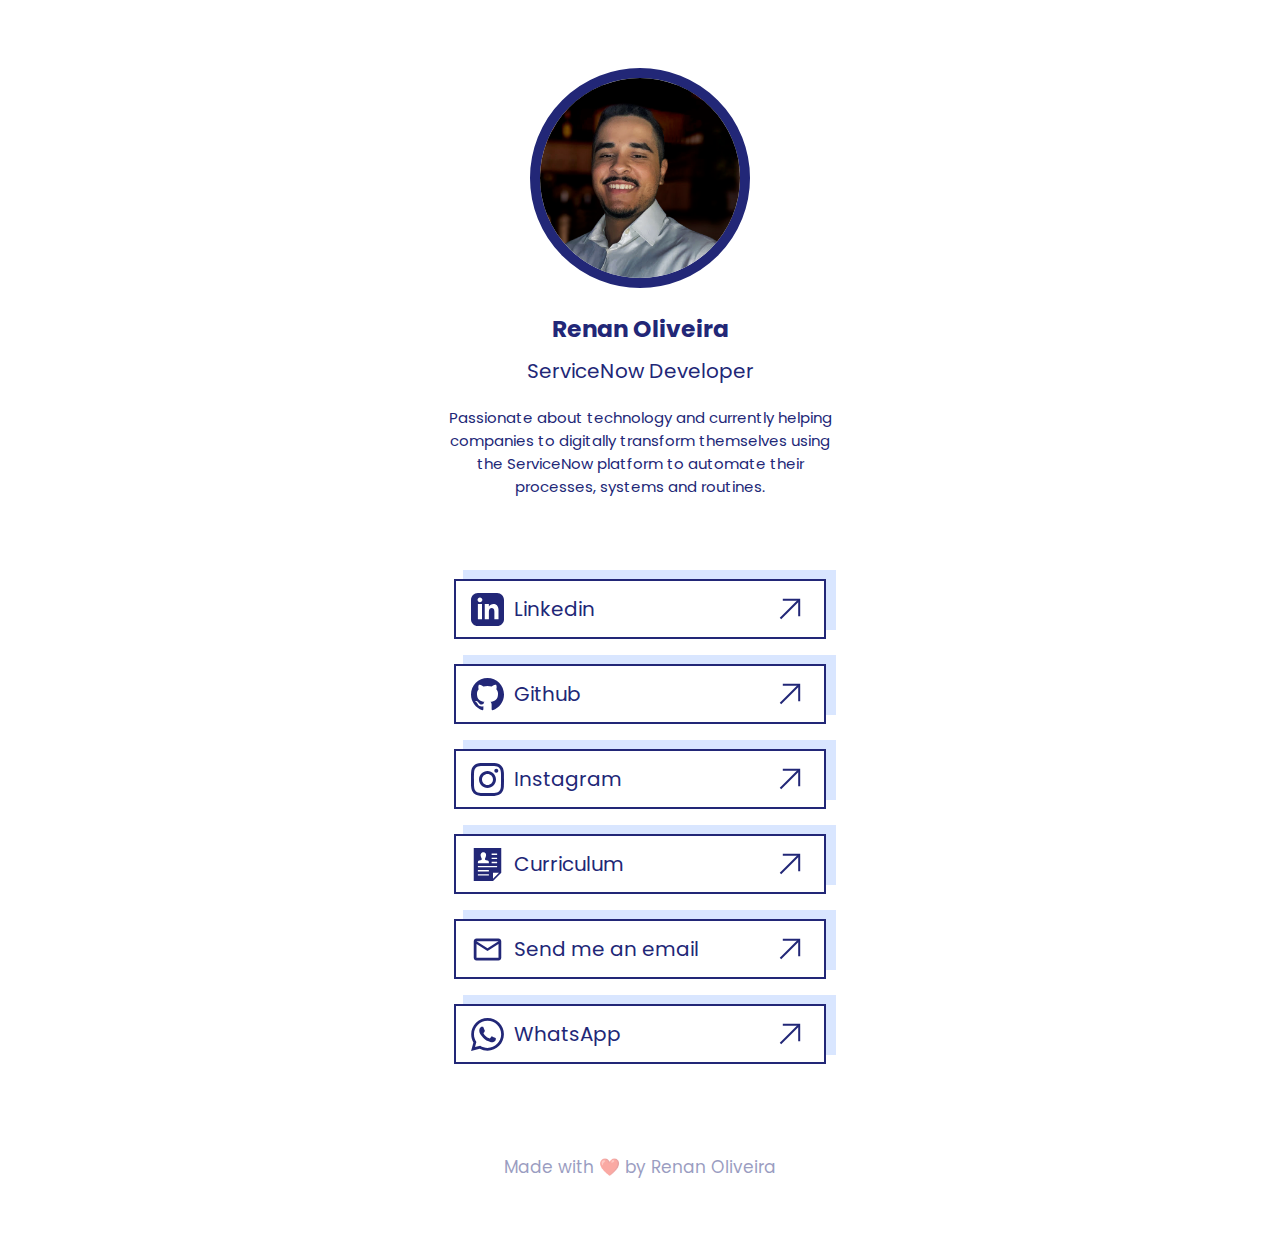
<file: index.html>
<!DOCTYPE html>
<html lang="en">
<head>
    <meta charset="UTF-8">
    <meta http-equiv="X-UA-Compatible" content="IE=edge">
    <meta name="viewport" content="width=device-width, initial-scale=1.0">

    <meta name="title" property="og:title" content="Renan Oliveira"/>
    <meta name="description" property="og:description" content="Personal website"/>
    <meta name="url" property="og:url" content="https://renanoliveira.dev">
    <meta name="site_name" property="og:site_name" content="Renan Oliveira"/>
    <meta name="image" property="og:image" content="https://i.postimg.cc/JnCW6Wgv/og-image.png"/>
    
    <title>Renan Oliveira</title>
    <link rel="stylesheet" href="styles.css">
    <!-- <link rel="stylesheet" href="style dark.css"> -->

    <link rel="preconnect" href="https://fonts.googleapis.com">
    <link rel="preconnect" href="https://fonts.gstatic.com" crossorigin>
    <link href="https://fonts.googleapis.com/css2?family=Poppins&display=swap" rel="stylesheet"> 

<!-- Global site tag (gtag.js) - Google Analytics -->
    <script async src="https://www.googletagmanager.com/gtag/js?id=G-KYHLDBLWQB"></script>
    <script>
        window.dataLayer = window.dataLayer || [];
        function gtag(){dataLayer.push(arguments);}
        gtag('js', new Date());

        gtag('config', 'G-KYHLDBLWQB');
    </script>

</head>
<body>
    <img src="profile-picture.jpg" alt="">
    <h3 class="">Renan Oliveira</h3>
    <p class="title">ServiceNow Developer</p>
    <p class="intro">Passionate about technology and currently helping companies to digitally transform themselves using the ServiceNow platform to automate their processes, systems and routines.</p>

    <div class="tech-box">
        <object data="https://img.shields.io/badge/-Javascript-informational?style=flat-square&logo=javascript&logoColor=white&color=293053"></object>
        <object data="https://img.shields.io/badge/-NodeJs-informational?style=flat-square&logo=node.js&logoColor=white&color=293053"></object>    
        <object data="https://img.shields.io/badge/-CSS3-informational?style=flat-square&logo=css3&logoColor=white&color=293053"></object>
        <object data="https://img.shields.io/badge/-HTML5-informational?style=flat-square&logo=html5&logoColor=white&color=293053"></object>
        <object data="https://img.shields.io/badge/-ReactJs-informational?style=flat-square&logo=react&logoColor=white&color=293053"></object>
        <object data="https://img.shields.io/badge/Native-Portuguese-informational?style=flat-square&logo=&color=293053&labelColor=f7f7f7"></object>
        <object data="https://img.shields.io/badge/Fluent-English-informational?style=flat-square&logo=&logoColor=white&color=293053&labelColor=f7f7f7"></object>
        <object data="https://img.shields.io/badge/WIP-Spanish-informational?style=flat-square&logo=&logoColor=white&color=293053&labelColor=f7f7f7"></object> 
      </div>

    <div id="links">
        <div class="link-box">
          <div class="inner-box">
            <a href="https://linkedin.com/in/renanloliveira/">
              <svg class="social-icons" xmlns="http://www.w3.org/2000/svg" width="24" height="24" viewBox="0 0 24 24"><path d="M19 0h-14c-2.761 0-5 2.239-5 5v14c0 2.761 2.239 5 5 5h14c2.762 0 5-2.239 5-5v-14c0-2.761-2.238-5-5-5zm-11 19h-3v-11h3v11zm-1.5-12.268c-.966 0-1.75-.79-1.75-1.764s.784-1.764 1.75-1.764 1.75.79 1.75 1.764-.783 1.764-1.75 1.764zm13.5 12.268h-3v-5.604c0-3.368-4-3.113-4 0v5.604h-3v-11h3v1.765c1.396-2.586 7-2.777 7 2.476v6.759z"/></svg>
              Linkedin
              <svg version="1.2" baseProfile="tiny" xmlns="http://www.w3.org/2000/svg" xmlns:xlink="http://www.w3.org/1999/xlink" x="0px" y="0px" viewBox="0 0 100 100" overflow="visible" xml:space="preserve"><polyline class="svg-color" fill="none" stroke="rgb(186, 102, 0)" stroke-width="10" stroke-miterlimit="10" points="14,4 96,4 96,86 "/><line class="svg-color" fill="none" stroke="rgb(186, 102, 0)" stroke-width="10" stroke-miterlimit="10" x1="2.5" y1="97.5" x2="96.5" y2="3.5"/></svg>
            </a>
          </div>
          <div class="link-background"></div>
        </div>

        <div class="link-box">
          <div class="inner-box">
            <a href="https://github.com/renanluiz">
              <svg class="social-icons" xmlns="http://www.w3.org/2000/svg" width="24" height="24" viewBox="0 0 24 24"><path d="M12 0c-6.626 0-12 5.373-12 12 0 5.302 3.438 9.8 8.207 11.387.599.111.793-.261.793-.577v-2.234c-3.338.726-4.033-1.416-4.033-1.416-.546-1.387-1.333-1.756-1.333-1.756-1.089-.745.083-.729.083-.729 1.205.084 1.839 1.237 1.839 1.237 1.07 1.834 2.807 1.304 3.492.997.107-.775.418-1.305.762-1.604-2.665-.305-5.467-1.334-5.467-5.931 0-1.311.469-2.381 1.236-3.221-.124-.303-.535-1.524.117-3.176 0 0 1.008-.322 3.301 1.23.957-.266 1.983-.399 3.003-.404 1.02.005 2.047.138 3.006.404 2.291-1.552 3.297-1.23 3.297-1.23.653 1.653.242 2.874.118 3.176.77.84 1.235 1.911 1.235 3.221 0 4.609-2.807 5.624-5.479 5.921.43.372.823 1.102.823 2.222v3.293c0 .319.192.694.801.576 4.765-1.589 8.199-6.086 8.199-11.386 0-6.627-5.373-12-12-12z"/></svg>
              Github
              <svg version="1.2" baseProfile="tiny" xmlns="http://www.w3.org/2000/svg" xmlns:xlink="http://www.w3.org/1999/xlink" x="0px" y="0px" viewBox="0 0 100 100" overflow="visible" xml:space="preserve"><polyline class="svg-color" fill="none" stroke="rgb(186, 102, 0)" stroke-width="10" stroke-miterlimit="10" points="14,4 96,4 96,86 "/><line class="svg-color" fill="none" stroke="rgb(186, 102, 0)" stroke-width="10" stroke-miterlimit="10" x1="2.5" y1="97.5" x2="96.5" y2="3.5"/></svg>
            </a>
          </div>
          <div class="link-background"></div>
        </div>

        <div class="link-box">
          <div class="inner-box">
            <a href="https://instagram.com/now4devs">
              <svg  class="social-icons" xmlns="http://www.w3.org/2000/svg" width="24" height="24" viewBox="0 0 24 24"><path d="M12 2.163c3.204 0 3.584.012 4.85.07 3.252.148 4.771 1.691 4.919 4.919.058 1.265.069 1.645.069 4.849 0 3.205-.012 3.584-.069 4.849-.149 3.225-1.664 4.771-4.919 4.919-1.266.058-1.644.07-4.85.07-3.204 0-3.584-.012-4.849-.07-3.26-.149-4.771-1.699-4.919-4.92-.058-1.265-.07-1.644-.07-4.849 0-3.204.013-3.583.07-4.849.149-3.227 1.664-4.771 4.919-4.919 1.266-.057 1.645-.069 4.849-.069zm0-2.163c-3.259 0-3.667.014-4.947.072-4.358.2-6.78 2.618-6.98 6.98-.059 1.281-.073 1.689-.073 4.948 0 3.259.014 3.668.072 4.948.2 4.358 2.618 6.78 6.98 6.98 1.281.058 1.689.072 4.948.072 3.259 0 3.668-.014 4.948-.072 4.354-.2 6.782-2.618 6.979-6.98.059-1.28.073-1.689.073-4.948 0-3.259-.014-3.667-.072-4.947-.196-4.354-2.617-6.78-6.979-6.98-1.281-.059-1.69-.073-4.949-.073zm0 5.838c-3.403 0-6.162 2.759-6.162 6.162s2.759 6.163 6.162 6.163 6.162-2.759 6.162-6.163c0-3.403-2.759-6.162-6.162-6.162zm0 10.162c-2.209 0-4-1.79-4-4 0-2.209 1.791-4 4-4s4 1.791 4 4c0 2.21-1.791 4-4 4zm6.406-11.845c-.796 0-1.441.645-1.441 1.44s.645 1.44 1.441 1.44c.795 0 1.439-.645 1.439-1.44s-.644-1.44-1.439-1.44z"/></svg>
              Instagram
              <svg version="1.2" baseProfile="tiny" xmlns="http://www.w3.org/2000/svg" xmlns:xlink="http://www.w3.org/1999/xlink" x="0px" y="0px" viewBox="0 0 100 100" overflow="visible" xml:space="preserve"><polyline class="svg-color" fill="none" stroke="rgb(186, 102, 0)" stroke-width="10" stroke-miterlimit="10" points="14,4 96,4 96,86 "/><line class="svg-color" fill="none" stroke="rgb(186, 102, 0)" stroke-width="10" stroke-miterlimit="10" x1="2.5" y1="97.5" x2="96.5" y2="3.5"/></svg>
            </a>
          </div>
          <div class="link-background"></div>
        </div>

        <div class="link-box">
            <div class="inner-box">
              <a href="https://bit.ly/386h18j">
                <svg class="social-icons" vwidth="24" height="24" xmlns="http://www.w3.org/2000/svg" viewBox="0 0 24 24" fill-rule="evenodd" clip-rule="evenodd"><path d="M22 0h-20v24h14l6-6v-18zm-6 18h4.36l-4.36 4.385v-4.385zm-3 1h-8v1h8v-1zm0-3h-8v1h8v-1zm6-2v-1h-14v1h14zm-7.059-4.968c-1.147-.265-2.214-.497-1.697-1.473 1.573-2.97.417-4.559-1.244-4.559-1.694 0-2.821 1.65-1.244 4.559.532.982-.575 1.214-1.697 1.473-1.024.237-1.062.745-1.059 1.635l.001.333h7.997l.001-.323c.004-.896-.03-1.407-1.058-1.645zm7.059.968h-4v1h4v-1zm0-2v-1h-4v1h4zm0-4h-4v1h4v-1z"/></svg>
                Curriculum
                <svg version="1.2" baseProfile="tiny" xmlns="http://www.w3.org/2000/svg" xmlns:xlink="http://www.w3.org/1999/xlink" x="0px" y="0px" viewBox="0 0 100 100" overflow="visible" xml:space="preserve"><polyline class="svg-color" fill="none" stroke="rgb(186, 102, 0)" stroke-width="10" stroke-miterlimit="10" points="14,4 96,4 96,86 "/><line class="svg-color" fill="none" stroke="rgb(186, 102, 0)" stroke-width="10" stroke-miterlimit="10" x1="2.5" y1="97.5" x2="96.5" y2="3.5"/></svg>
              </a>
            </div>
            <div class="link-background"></div>
          </div>

        <div class="link-box">
          <div class="inner-box">
            <a href="mailto:renansouzaoliveira10@gmail.com/">
              <svg class="social-icons" xmlns="http://www.w3.org/2000/svg" height="24px" viewBox="0 0 24 24" width="24px" fill="#000000"><path d="M0 0h24v24H0V0z" fill="none"/><path d="M22 6c0-1.1-.9-2-2-2H4c-1.1 0-2 .9-2 2v12c0 1.1.9 2 2 2h16c1.1 0 2-.9 2-2V6zm-2 0l-8 5-8-5h16zm0 12H4V8l8 5 8-5v10z"/></svg>
              Send me an email
              <svg version="1.2" baseProfile="tiny" xmlns="http://www.w3.org/2000/svg" xmlns:xlink="http://www.w3.org/1999/xlink" x="0px" y="0px" viewBox="0 0 100 100" overflow="visible" xml:space="preserve"><polyline class="svg-color" fill="none" stroke="rgb(186, 102, 0)" stroke-width="10" stroke-miterlimit="10" points="14,4 96,4 96,86 "/><line class="svg-color" fill="none" stroke="rgb(186, 102, 0)" stroke-width="10" stroke-miterlimit="10" x1="2.5" y1="97.5" x2="96.5" y2="3.5"/></svg>
            </a>
          </div>
          <div class="link-background"></div>
        </div>

        <div class="link-box">
          <div class="inner-box">
            <a href="https://api.whatsapp.com/send?phone=5521995689029">
              <svg class="social-icons" xmlns="http://www.w3.org/2000/svg" width="24" height="24" viewBox="0 0 24 24"><path d="M.057 24l1.687-6.163c-1.041-1.804-1.588-3.849-1.587-5.946.003-6.556 5.338-11.891 11.893-11.891 3.181.001 6.167 1.24 8.413 3.488 2.245 2.248 3.481 5.236 3.48 8.414-.003 6.557-5.338 11.892-11.893 11.892-1.99-.001-3.951-.5-5.688-1.448l-6.305 1.654zm6.597-3.807c1.676.995 3.276 1.591 5.392 1.592 5.448 0 9.886-4.434 9.889-9.885.002-5.462-4.415-9.89-9.881-9.892-5.452 0-9.887 4.434-9.889 9.884-.001 2.225.651 3.891 1.746 5.634l-.999 3.648 3.742-.981zm11.387-5.464c-.074-.124-.272-.198-.57-.347-.297-.149-1.758-.868-2.031-.967-.272-.099-.47-.149-.669.149-.198.297-.768.967-.941 1.165-.173.198-.347.223-.644.074-.297-.149-1.255-.462-2.39-1.475-.883-.788-1.48-1.761-1.653-2.059-.173-.297-.018-.458.13-.606.134-.133.297-.347.446-.521.151-.172.2-.296.3-.495.099-.198.05-.372-.025-.521-.075-.148-.669-1.611-.916-2.206-.242-.579-.487-.501-.669-.51l-.57-.01c-.198 0-.52.074-.792.372s-1.04 1.016-1.04 2.479 1.065 2.876 1.213 3.074c.149.198 2.095 3.2 5.076 4.487.709.306 1.263.489 1.694.626.712.226 1.36.194 1.872.118.571-.085 1.758-.719 2.006-1.413.248-.695.248-1.29.173-1.414z"/></svg>
              WhatsApp
              <svg version="1.2" baseProfile="tiny" xmlns="http://www.w3.org/2000/svg" xmlns:xlink="http://www.w3.org/1999/xlink" x="0px" y="0px" viewBox="0 0 100 100" overflow="visible" xml:space="preserve"><polyline class="svg-color" fill="none" stroke="rgb(186, 102, 0)" stroke-width="10" stroke-miterlimit="10" points="14,4 96,4 96,86 "/><line class="svg-color" fill="none" stroke="rgb(186, 102, 0)" stroke-width="10" stroke-miterlimit="10" x1="2.5" y1="97.5" x2="96.5" y2="3.5"/></svg>
            </a>
          </div>
          <div class="link-background"></div>
        </div>


    </div>
    
    <p class="text greeting">Made with ❤️ by Renan Oliveira</p>

</body>
</html>
</file>
<file: styles.css>
:root {
    --primary: #222777;
    --secondary: #d9e6ff;
    --background: #ffffff;

    --font: "Poppins";


    font-family: var(--font);
    font-size: 62.5%;
    color: var(--primary);
}

body {
    background-color: var(--background);

    font-size: 2rem;

    display: flex;
    flex-direction: column;
    justify-content: center;
    align-items: center;

    padding: 60px 20px;
}

#links {
    display: flex;
    flex-direction: column;
    align-items: center;

    width: 100%;
    margin: 30px 0;
}

h3{
    margin-bottom: 0;
    padding-bottom: 0;
}

.tech-box{
    max-width: 394px;
    display: flex;
    flex-wrap: wrap;
    justify-content: center;
    margin-bottom: 15px;
}

.tech-box object {
    margin: 3px 3px
}


img {
    width: 200px;
    height: 200px;
    border-radius: 50%;
    border: 10px var(--primary) solid;
}

svg {
    position: absolute;
    top: 18px;
    right: 24px;

    width: 20px;
    height: 20px;
    border-radius: 0;
    z-index: 3;
}

.social-icons {
    top: 12px;
    left: 15px;

    width: 33px;
    height: 33px;
}

.a:hover svg {
    top: 12px;
    right: 18px;
}

.svg-color {
    stroke: var(--primary);
}

.social-icons {
    fill: var(--primary);
}

.inner-box:hover .svg-color {
    stroke: var(--background);
}

.inner-box:hover .social-icons {
    fill: var(--background);
}

.text {
    text-align: center;
}

.greeting {
    font-size: 1.7rem;

    opacity: 0.45;
    margin-top: 35px;
}

.greeting a {
    text-decoration: underline;

    border: none;
    display: inline;
    padding: 0;
}

.link-box {
    position: relative;
    
    width: 100%;
    max-width: 373px;
    margin-bottom: -55px;
}

a {
    background-color: var(--background);
    color: var(--primary);
    text-decoration: none;

    display: block;
    position: relative;

    width: 100%;
    max-width: 290px;
    padding: 13px 20px 13px 58px;
    margin-bottom: 20px;
    border: 2px solid var(--primary);
    z-index: 2;

    transition: transform 200ms ease-in-out;
}
a:hover {
    background-color: var(--primary);
    color: var(--background);

    transform: translate(9px, -9px);
}

.link-background {
    background-color: var(--secondary);

    transform: translate(9px, -89px);
    height: 60px;
    width: 100%;
    max-width: 385px;
}

form {
    background-color: var(--secondary);

    width: 100%;
    max-width: 394px;
    padding: 10px 30px;
    box-sizing: border-box;
}

input, 
textarea {
    background-color: var(--background);
    color: var(--primary);

    font-family: var(--font);
    font-size: 1.4rem;

    height: 40px;
    width: 100%;
    padding: 15px;
    border: 2px solid var(--secondary);
    box-sizing: border-box;

    transition: border 200ms ease-in-out;
}

input:focus, 
textarea:focus {
    outline: none;
    border: solid 2px var(--primary);
}

textarea {
    height: 100px;
    resize: vertical;
}

button {
    background-color: var(--secondary);
    color: var(--primary);

    font-size: 1.7rem;

    padding: 3px 15px;
    border: 2px solid var(--primary);
    cursor: pointer;
}
button:hover {
    background-color: var(--primary);
    color: var(--secondary);
}

.intro{
    max-width: 394px;
    font-size: 1.5rem;
    margin-bottom: 30px;
    text-align: center;
}

p{
    margin: 10px 0px;
}
</file>
